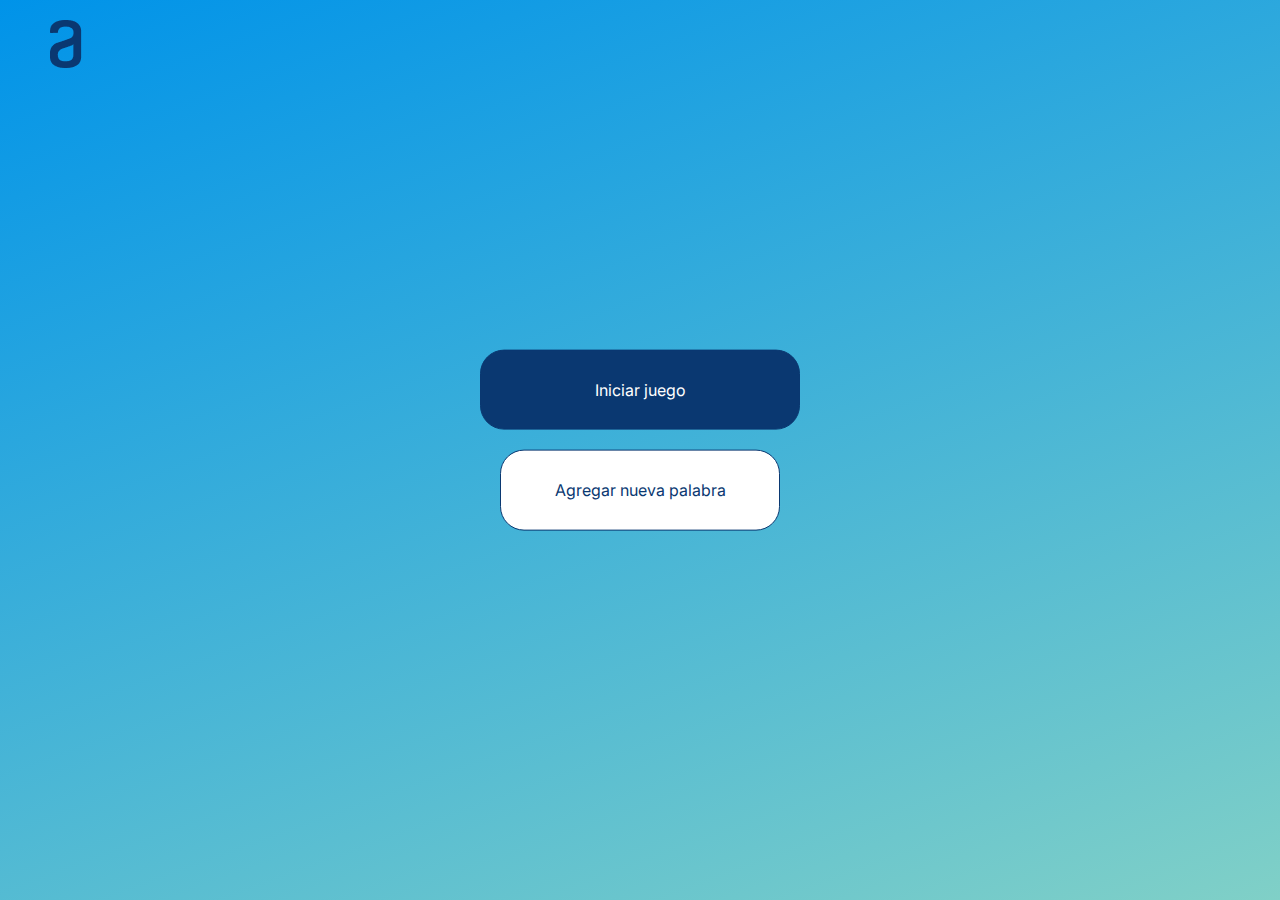
<file: index.html>
<!DOCTYPE html>
<html lang="es">
  <head>
    <meta charset="UTF-8" />
    <meta http-equiv="X-UA-Compatible" content="IE=edge" />
    <meta name="viewport" content="width=device-width, initial-scale=1.0" />
    <title>Desafío 2 - Alura - Ahorcado</title>
    <link rel="preconnect" href="https://fonts.googleapis.com" />
    <link rel="preconnect" href="https://fonts.gstatic.com" crossorigin />
    <link
      href="https://fonts.googleapis.com/css2?family=Inter&display=swap"
      rel="stylesheet"
    />
    <link rel="stylesheet" href="estilos/normalize.css" />
    <link rel="stylesheet" href="estilos/styles.css" />
  </head>
  <body>
    <header>
      <div class="contenedor-logo">
        <a href="index.html">
          <img loading="lazy" src="img/logo.png" alt="Logo Alura" />
        </a>
      </div>
    </header>

    <section class="contenedor-botones-principales">
      <a class="boton" href="nuevojuego.html">Iniciar juego</a>
      <a class="boton" href="nuevapalabra.html">Agregar nueva palabra</a>
    </section>
  </body>
</html>
</file>
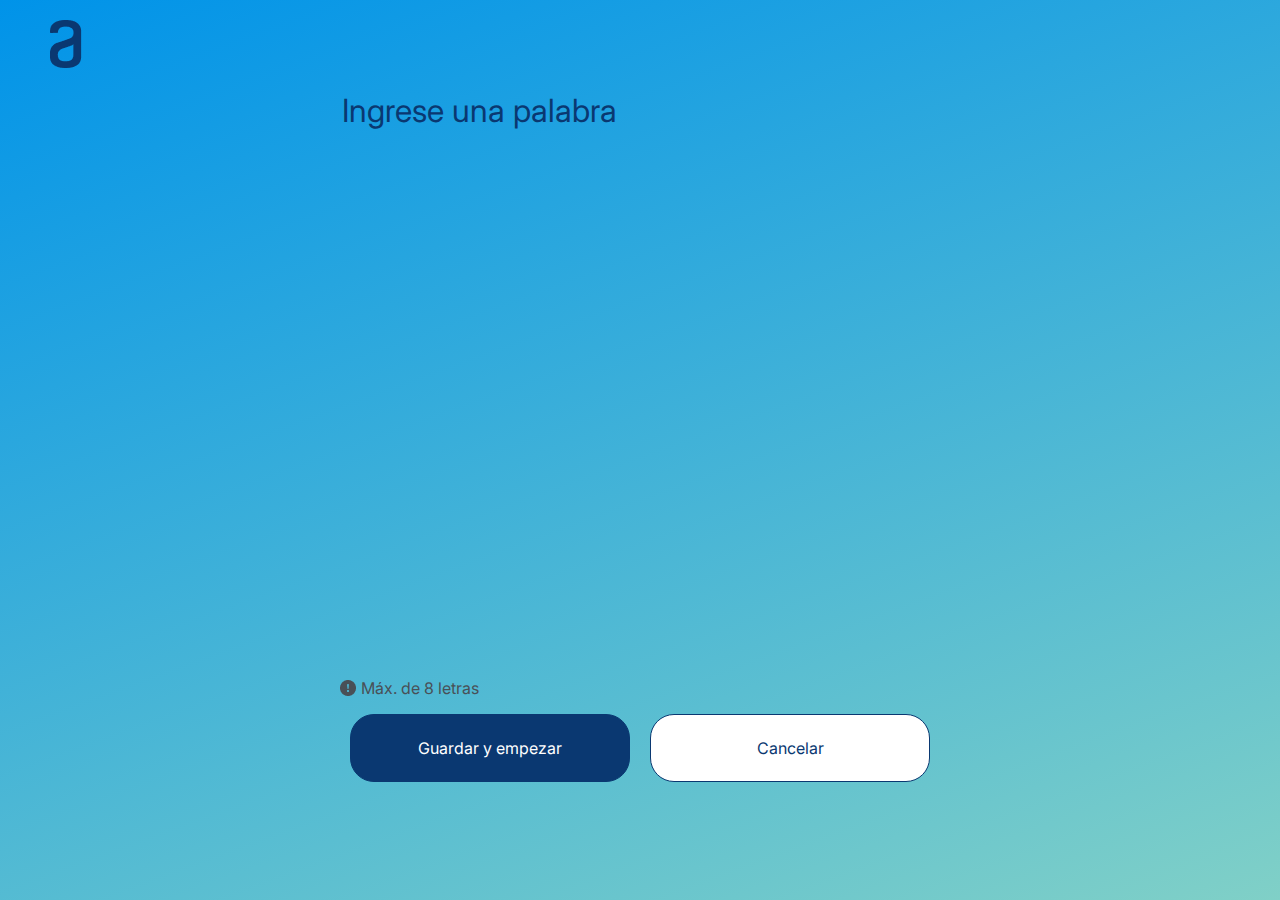
<file: nuevapalabra.html>
<!DOCTYPE html>
<html lang="es">
  <head>
    <meta charset="UTF-8" />
    <meta http-equiv="X-UA-Compatible" content="IE=edge" />
    <meta name="viewport" content="width=device-width, initial-scale=1.0" />
    <title>Desafío 2 - Alura - Ahorcado</title>
    <link rel="preconnect" href="https://fonts.googleapis.com" />
    <link rel="preconnect" href="https://fonts.gstatic.com" crossorigin />
    <link
      href="https://fonts.googleapis.com/css2?family=Inter&display=swap"
      rel="stylesheet"
    />
    <link rel="stylesheet" href="estilos/normalize.css" />
    <link rel="stylesheet" href="estilos/styles.css" />
  </head>
  <body>
    <header>
      <div class="contenedor-logo">
        <a href="index.html">
            <img loading="lazy" src="img/logo.png" alt="Logo Alura">
          </a>
      </div>
    </header>

    <section class="contenedor-palabra-modificada">
      <textarea
        class="palabra-nueva"
        cols="10"
        rows="10"
        placeholder="Ingrese una palabra"
        required
      /></textarea>

      <div class="contenedor-botones-advertencia">
        <div class="advertencia">
          <img loading="lazy" src="img/Admiracion.png" alt="Signo admiración" />
          <p>Máx. de 8 letras</p>
        </div>
        <div class="contenedor-botones">
          <a class="boton agregar-palabra" href="nuevojuego.html">Guardar y empezar</a>
          <a class="boton" href="index.html">Cancelar</a>
        </div>
      </div>
    </section>

    <script src="js/agregarpalabras.js"></script>
  </body>
</html>
</file>
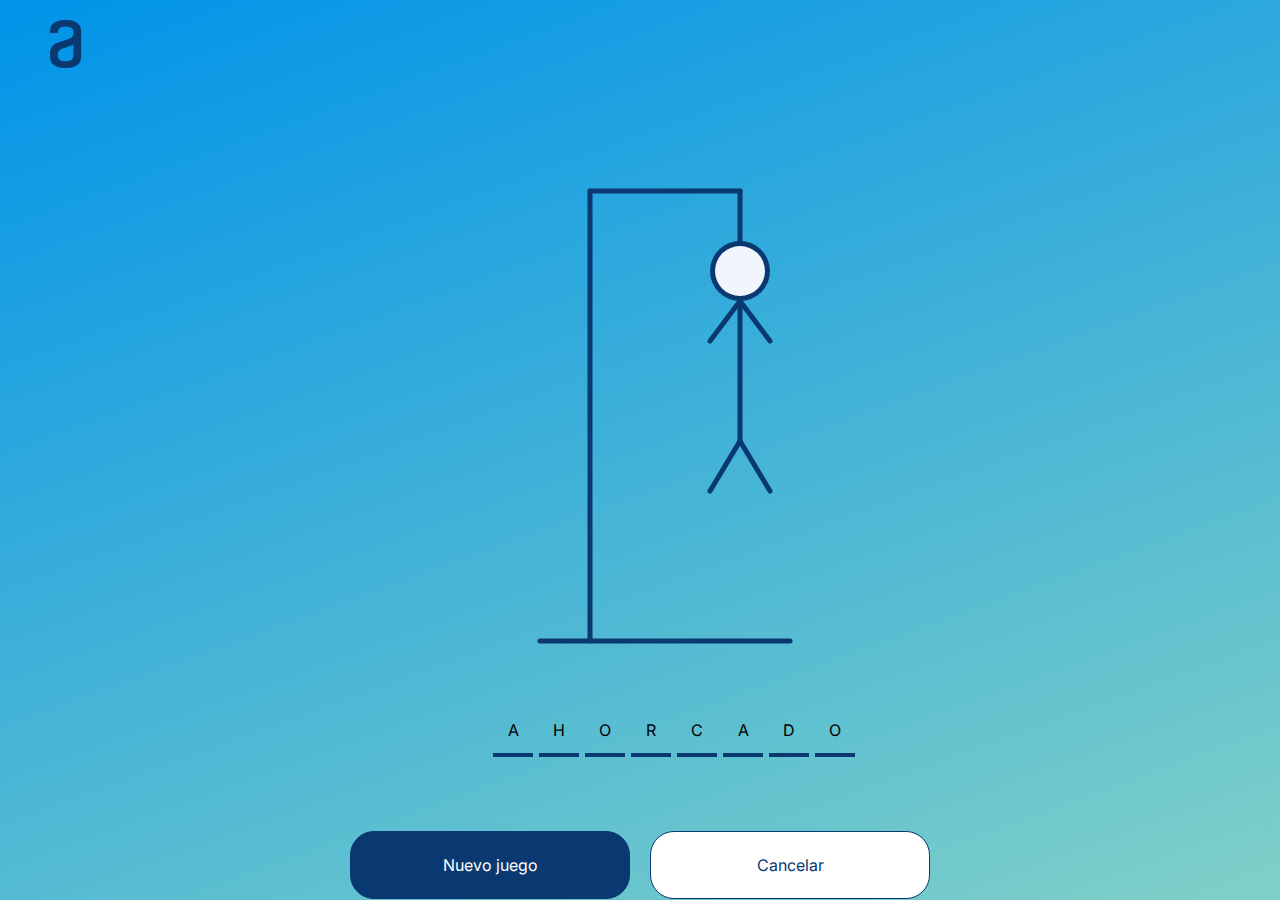
<file: nuevojuego.html>
<!DOCTYPE html>
<html lang="es">
  <head>
    <meta charset="UTF-8" />
    <meta http-equiv="X-UA-Compatible" content="IE=edge" />
    <meta name="viewport" content="width=device-width, initial-scale=1.0" />
    <title>Desafío 2 - Alura - Ahorcado</title>
    <link rel="preconnect" href="https://fonts.googleapis.com" />
    <link rel="preconnect" href="https://fonts.gstatic.com" crossorigin />
    <link
      href="https://fonts.googleapis.com/css2?family=Inter&display=swap"
      rel="stylesheet"
    />
    <link rel="stylesheet" href="estilos/normalize.css" />
    <link rel="stylesheet" href="estilos/styles.css" />
  </head>
  <body>
    <header>
      <div class="contenedor-logo">
        <a href="index.html">
          <img loading="lazy" src="img/logo.png" alt="Logo Alura" />
        </a>
      </div>
    </header>

    <section class="contenedor-palabra-modificada contenedor-juego">
      <div class="canvas-resultado">
        <canvas class="canva-ahorcado" width="600px" height="600px"></canvas>
        <p class="resultadofinal"></p>
      </div>

      <dialog class="modal">
        <h2 class="titulo-modal"></h2>
        <p class="texto-modal"></p>
        <button type="button" class="btn-modal">Salir</button>
      </dialog>

      <div>
        <div class="lineas-letras">
          <div class="contenedor-letra-linea">
            <p class="letra">A</p>
            <div class="lineas"></div>
          </div>
          <div class="contenedor-letra-linea">
            <p class="letra">H</p>
            <div class="lineas"></div>
          </div>
          <div class="contenedor-letra-linea">
            <p class="letra">O</p>
            <div class="lineas"></div>
          </div>
          <div class="contenedor-letra-linea">
            <p class="letra">R</p>
            <div class="lineas"></div>
          </div>
          <div class="contenedor-letra-linea">
            <p class="letra">C</p>
            <div class="lineas"></div>
          </div>
          <div class="contenedor-letra-linea">
            <p class="letra">A</p>
            <div class="lineas"></div>
          </div>
          <div class="contenedor-letra-linea">
            <p class="letra">D</p>
            <div class="lineas"></div>
          </div>
          <div class="contenedor-letra-linea">
            <p class="letra">O</p>
            <div class="lineas"></div>
          </div>
        </div>

        <div class="letras-erroneas"></div>

        <div class="teclado"></div>

        <div class="contenedor-botones">
          <button class="boton inicio-juego" type="button">Nuevo juego</button>
          <a class="boton" href="index.html">Cancelar</a>
        </div>
      </div>
    </section>

    <script src="js/canvas.js"></script>
    <script src="js/teclado.js"></script>
    <script src="js/app.js"></script>
  </body>
</html>
</file>
<file: estilos/styles.css>
:root {
  --azulOscuro: #0a3871;
  --azulClaro: #f3f5fc;
  --grisClaro: #d8dfe8;
  --grisLigero: #e5e5e5;
  --grisOscuro: #495057;
  --blanco: #ffffff;
  --negro: #000000;
}
/* apply a natural box layout model to all elements, but allowing components to change */

html {
  box-sizing: border-box;
  font-size: 62.5%;
}
*,
*:before,
*:after {
  box-sizing: inherit;
}

body {
  font-size: 16px;
  background-image: linear-gradient(
    160deg,
    rgb(0, 147, 233) 0%,
    rgb(128, 208, 199) 100%
  );
  font-family: "Inter", sans-serif;
  background-attachment: fixed;
}

.contenedor-logo {
  margin: 2rem 0 2rem 5rem;
}

.contenedor-botones-principales {
  position: absolute;
  top: 50%;
  left: 50%;
  transform: translate(-50%, -50%);
  max-width: 50%;
  text-align: center;
}

.boton {
  display: block;
  padding: 3rem;
  border-radius: 2.4rem;
  border: 1px solid var(--azulOscuro);
  text-decoration: none;
  text-align: center;
  margin: auto;
}

.contenedor-botones-principales a {
  background-color: var(--azulOscuro);
  color: var(--blanco);
  margin-bottom: 2rem;
}

.boton:last-child {
  background-color: var(--blanco);
  color: var(--azulOscuro);
}

@media (min-width: 768px) {
  .contenedor-botones-principales a {
    width: 32rem;
  }

  .boton:last-child {
    width: 28rem;
  }
}
.contenedor-palabra-modificada {
  display: flex;
  flex-direction: column;
  justify-content: space-between;
  height: 50rem;
  width: 90%;
  margin: auto;
}

@media (min-width: 768px) {
  .contenedor-palabra-modificada {
    height: auto;
    width: 60rem;
  }
}

.palabra-nueva {
  border: none;
  font-size: 3.2rem;
  background-color: var(--azulClaro);
  resize: none;
  height: auto;
  overflow: hidden;
  background-color: transparent;
}
@media (min-width: 768px) {
  .palabra-nueva {
    margin-bottom: 20rem;
  }
}

.palabra-nueva::placeholder {
  color: var(--azulOscuro);
}

.contenedor-palabra-modificada a,
.contenedor-palabra-modificada button {
  background-color: var(--azulOscuro);
  color: var(--blanco);
  margin-bottom: 2rem;
}
.contenedor-palabra-modificada button:hover {
  cursor: pointer;
}
.advertencia {
  display: flex;
  flex-direction: row;
  justify-content: flex-start;
  align-items: center;
  gap: 0.5rem;
  margin-left: 2rem;
}
@media (min-width: 768px) {
  .advertencia {
    margin: 0;
  }
}
.advertencia img {
  margin-bottom: 0.2rem;
}
.advertencia p {
  color: var(--grisOscuro);
}

@media (min-width: 768px) {
  .contenedor-palabra-modificada
    .contenedor-botones-advertencia
    .contenedor-botones {
    display: flex;
    flex-direction: row;
  }
}

.contenedor-palabra-modificada .boton {
  width: 95%;
  padding: 2.4rem;
}

@media (min-width: 768px) {
  .contenedor-palabra-modificada .boton {
    width: 33.2rem;
    margin: 0 1rem;
  }
}

/** nuevojuego.html **/
.canva-ahorcado {
  width: 100%;
}

.lineas-letras {
  display: flex;
  flex-direction: row;
  justify-content: space-around;
  align-items: center;
  margin: auto;
}
@media (min-width: 768px) {
  .lineas-letras {
    width: 50%;
  }
}
.contenedor-letra-linea {
  text-align: center;
  line-height: 0;
  height: 5rem;
  margin: 0 0.3rem 1rem 0.3rem;
  display: flex;
  flex-direction: column;
  justify-content: space-around;
}
@media (min-width: 768px) {
  .contenedor-letra-linea {
    gap: 1;
    margin-top: 0;
    margin-bottom: 0;
  }
}
.lineas {
  width: 4rem;
  height: 0.4rem;
  background-color: var(--azulOscuro);
}
.letras-erroneas {
  display: flex;
  flex-direction: row;
  justify-content: center;
  height: 3rem;
  align-items: center;
}

.letra-erronea {
  margin-right: 1rem;
}

.teclado {
  display: grid;
  grid-template-columns: repeat(10, 1fr);
  justify-items: center;
  background-color: var(--grisOscuro);
  border-radius: 0.5rem;
  margin: 2rem 0;
}

.teclado .letra-teclado {
  margin: 0.5rem 0;
  border-radius: 0.5rem;
  width: 3rem;
  height: 5rem;
}

@media (min-width: 768px) {
  .teclado .letra-teclado {
    width: 5rem;
  }
}

.teclado .letra-teclado:hover {
  filter: brightness(75%);
}

.contenedor-juego .contenedor-botones {
  display: block;
}
@media (min-width: 768px) {
  .contenedor-juego .contenedor-botones {
    display: flex;
  }
}
</file>
